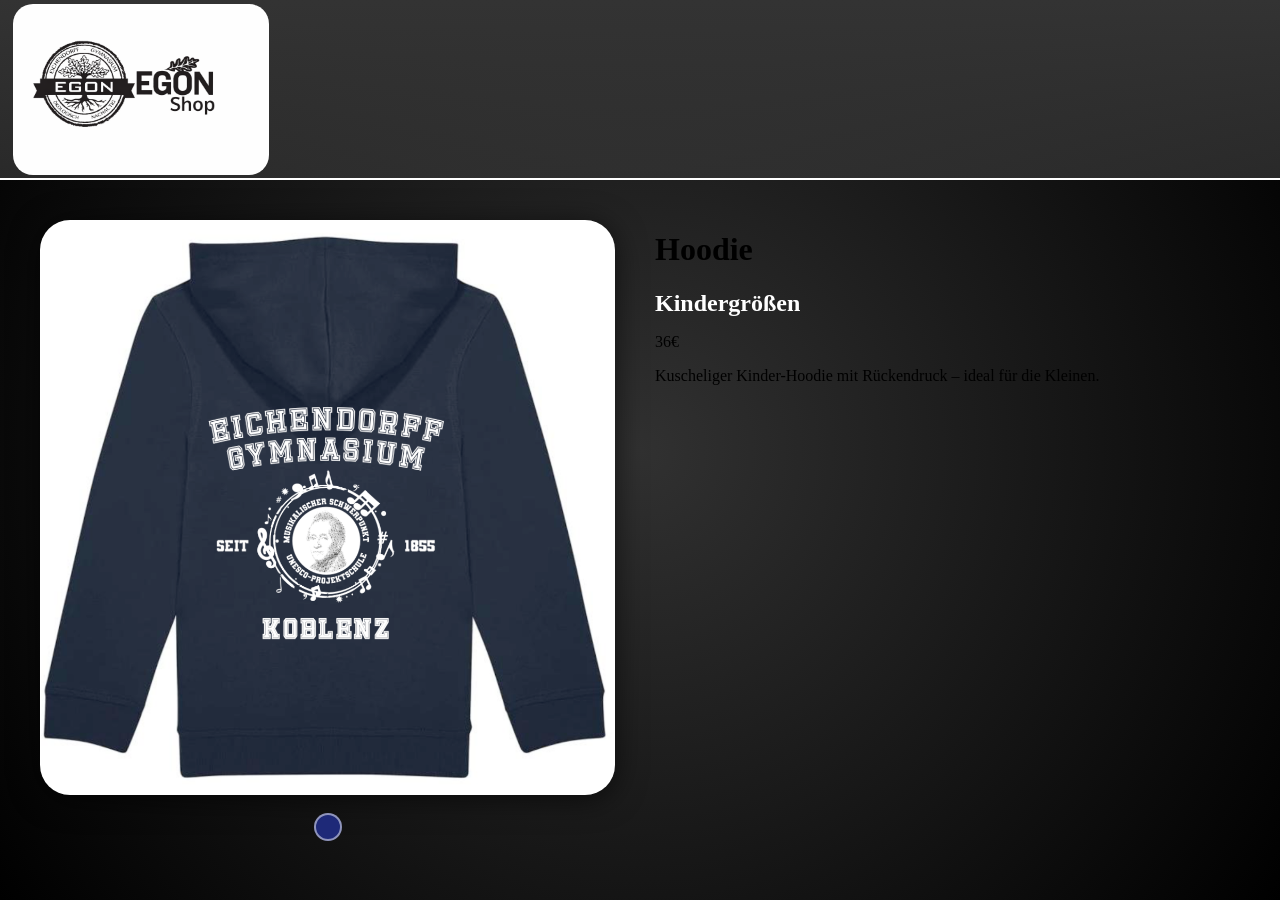
<file: Article.pages/hoodie-child.html>
<!DOCTYPE html>
<html lang="en">
<head>
    <meta charset="UTF-8">
    <meta name="viewport" content="width=device-width, initial-scale=1.0">
    <title>Hoodie Child</title>
    <link rel="stylesheet" href="../mainstyle.css">
    <link rel="stylesheet" href="../homepage.css">
    <link rel="stylesheet" href="../article.page.css">
</head>
<body>
    <div id="topbar">
        <a id="logo" href="../index.html">
            <img src="../img/logo.png" alt="EGON Logo" height="100%" width="auto"/>
        </a>
    </div>

    <div id="content">
        <div class="article-image">
            <img src="../img/products/HoodC/CHoodBP.png" id="hoodieC" alt="Merch Hoodie Child"/>
            <div class="button-container">
                <button id="b" class="color"
                    onclick='event.preventDefault(); document.getElementById("hoodieC").src="../img/products/HoodC/CHoodBP b.png"'>
                </button>
            </div>
        </div>
        <div class="article-info">
            <h1>Hoodie</h1>
            <h2>Kindergrößen</h2>
            <p>36€</p>

            <div class="article-text">
                <p>Kuscheliger Kinder-Hoodie mit Rückendruck – ideal für die Kleinen.</p>
            </div>
        </div>
    </div>
</body>
</html>
</file>
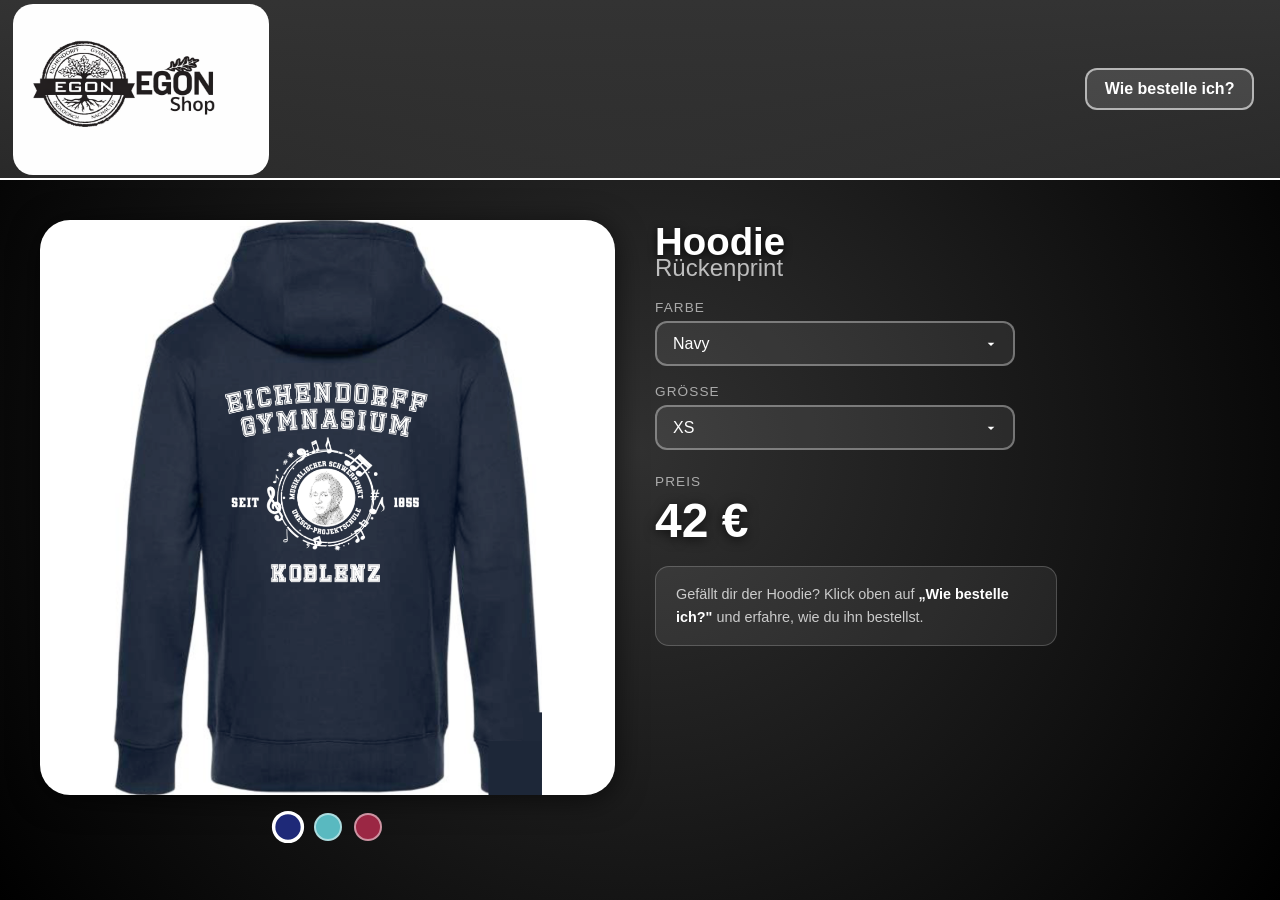
<file: Article.pages/hoodie.html>
<!DOCTYPE html>
<html lang="de">
<head>
    <meta charset="UTF-8">
    <meta name="viewport" content="width=device-width, initial-scale=1.0">
    <title>Hoodie – Rückenprint</title>
    <link rel="stylesheet" href="../mainstyle.css">
    <link rel="stylesheet" href="../article.page.css">
</head>
<body>

    <!-- Bestellguide Modal -->
    <div id="order-modal" class="modal-overlay" onclick="closeModal(event)">
        <div class="modal-box">
            <h2>Wie bestelle ich?</h2>
            <ol>
                <li>Wähle dein Produkt aus.</li>
                <li>Wähle Farbe und Größe.</li>
                <li>Notiere Artikel, Farbe und Größe.</li>
                <li>Überweise den Betrag auf unser Konto: <br />IBAN: DE07 5776 1591 0138 8158 00<br />BIC: GENODED1BNA</li>
                <li>Schreibe diese Infos + deine Email in den Überweisungsgrund deiner Bestellung.</li>
            </ol>
            <p>Bei Fragen einfach melden!</p>
            <button class="modal-close" onclick="document.getElementById('order-modal').classList.remove('open')">Schließen</button>
        </div>
    </div>

    <div id="topbar">
        <a id="logo" href="../index.html">
            <img src="../img/logo.png" alt="EGON Logo" height="100%" width="auto"/>
        </a>
        <button id="order-btn" onclick="document.getElementById('order-modal').classList.add('open')">
            <span class="btn-full">Wie bestelle ich?</span>
            <span class="btn-short">? Bestellen?</span>
        </button>
    </div>

    <div id="content">

        <!-- Bild -->
        <div class="article-image">
            <img src="../img/products/Hood/HoodBP b.png" id="productImg" alt="Hoodie Rückenprint"/>
            <div class="button-container">
                <button id="b" class="color active" onclick="setColor('b')"></button>
                <button id="lb" class="color" onclick="setColor('lb')"></button>
                <button id="r" class="color" onclick="setColor('r')"></button>
            </div>
        </div>

        <!-- Info -->
        <div class="product-info">
            <div>
                <h1>Hoodie</h1>
                <h2>Rückenprint</h2>
            </div>

            <div class="select-group">
                <label for="color-select">Farbe</label>
                <select id="color-select" onchange="onColorSelect()">
                    <option value="b">Navy</option>
                    <option value="lb">Aqua Green</option>
                    <option value="r">Burgundy</option>
                </select>
            </div>

            <div class="select-group">
                <label for="size-select">Größe</label>
                <select id="size-select">
                    <option>XS</option>
                    <option>S</option>
                    <option>M</option>
                    <option>L</option>
                    <option>XL</option>
                    <option>2XL</option>
                </select>
            </div>

            <div class="price-display">
                <span class="price-label">Preis</span>
                <span class="price-amount">42 €</span>
            </div>

            <div class="order-hint">
                Gefällt dir der Hoodie? Klick oben auf
                <strong>„Wie bestelle ich?"</strong> und erfahre, wie du ihn bestellst.
            </div>
        </div>

    </div>

    <script>
        const imgMap = {
            b:  '../img/products/Hood/HoodBP b.png',
            lb: '../img/products/Hood/HoodBP lb.png',
            r:  '../img/products/Hood/HoodBP r.png'
        };

        function setColor(id) {
            document.getElementById('productImg').src = imgMap[id];
            document.getElementById('color-select').value = id;
            document.querySelectorAll('.color').forEach(btn => btn.classList.remove('active'));
            document.getElementById(id).classList.add('active');
        }

        function onColorSelect() {
            const val = document.getElementById('color-select').value;
            setColor(val);
        }

        function closeModal(e) {
            if (e.target === document.getElementById('order-modal')) {
                document.getElementById('order-modal').classList.remove('open');
            }
        }
    </script>

</body>
</html>
</file>
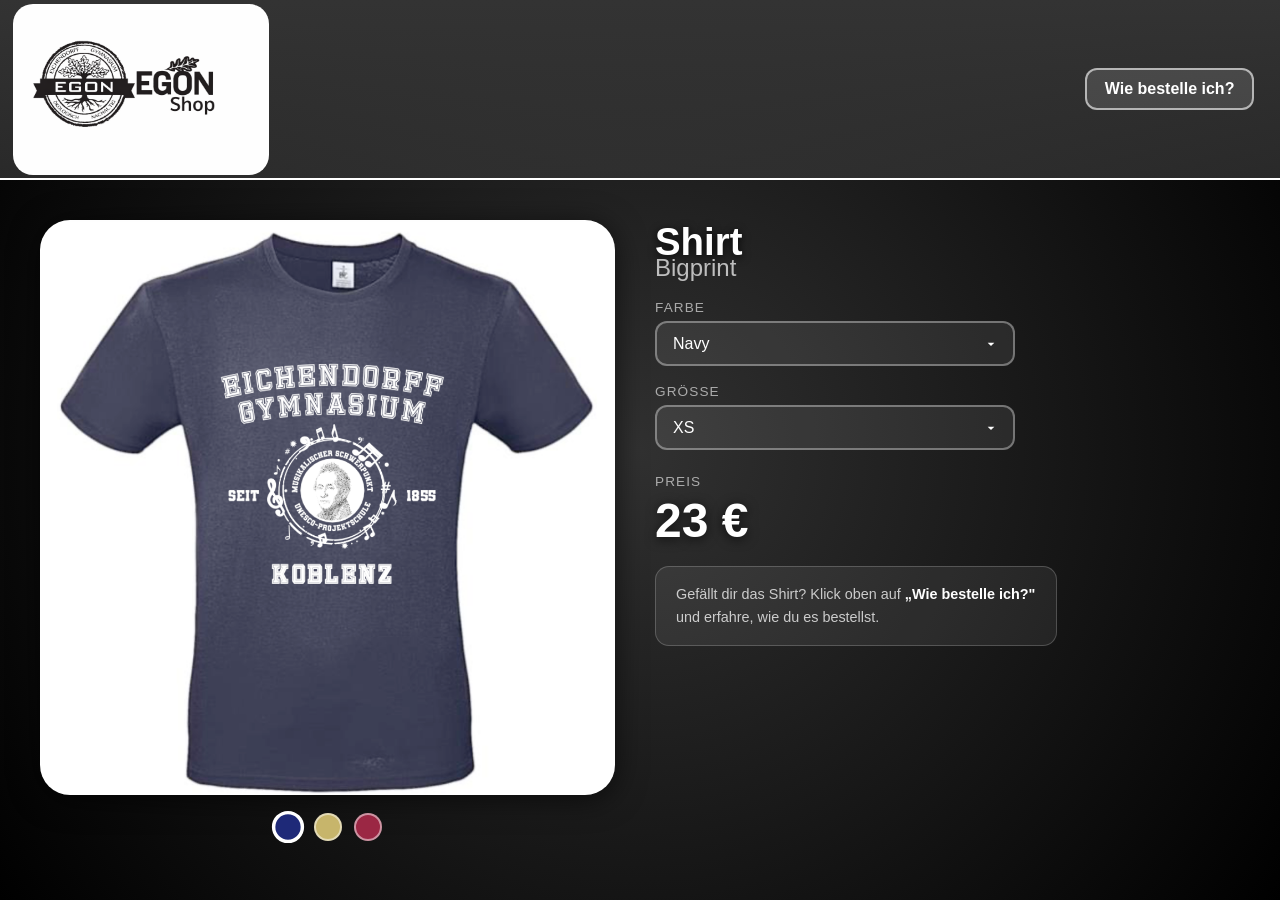
<file: Article.pages/shirt-bigprint.html>
<!DOCTYPE html>
<html lang="de">
<head>
    <meta charset="UTF-8">
    <meta name="viewport" content="width=device-width, initial-scale=1.0">
    <title>Shirt – Bigprint</title>
    <link rel="stylesheet" href="../mainstyle.css">
    <link rel="stylesheet" href="../article.page.css">
</head>
<body>

    <div id="order-modal" class="modal-overlay" onclick="closeModal(event)">
        <div class="modal-box">
            <h2>Wie bestelle ich?</h2>
            <ol>
                <li>Wähle dein Produkt aus.</li>
                <li>Wähle Farbe und Größe.</li>
                <li>Notiere Artikel, Farbe und Größe.</li>
                <li>Überweise den Betrag auf unser Konto: <br />IBAN: DE07 5776 1591 0138 8158 00<br />BIC: GENODED1BNA</li>
                <li>Schreibe diese Infos + deine Email in den Überweisungsgrund deiner Bestellung.</li>
            </ol>
            <p>Bei Fragen einfach melden!</p>
            <button class="modal-close" onclick="document.getElementById('order-modal').classList.remove('open')">Schließen</button>
        </div>
    </div>

    <div id="topbar">
        <a id="logo" href="../index.html">
            <img src="../img/logo.png" alt="EGON Logo" height="100%" width="auto"/>
        </a>
        <button id="order-btn" onclick="document.getElementById('order-modal').classList.add('open')">
            <span class="btn-full">Wie bestelle ich?</span>
            <span class="btn-short">? Bestellen?</span>
        </button>
    </div>

    <div id="content">

        <div class="article-image">
            <img src="../img/products/Shirt BP/Shirt BP b.png" id="productImg" alt="Shirt Bigprint"/>
            <div class="button-container">
                <button id="b" class="color active" onclick="setColor('b')"></button>
                <button id="y" class="color" onclick="setColor('y')"></button>
                <button id="r" class="color" onclick="setColor('r')"></button>
            </div>
        </div>

        <div class="product-info">
            <div>
                <h1>Shirt</h1>
                <h2>Bigprint</h2>
            </div>

            <div class="select-group">
                <label for="color-select">Farbe</label>
                <select id="color-select" onchange="onColorSelect()">
                    <option value="b">Navy</option>
                    <option value="y">Sand</option>
                    <option value="r">Burgundy</option>
                </select>
            </div>

            <div class="select-group">
                <label for="size-select">Größe</label>
                <select id="size-select" onchange="updatePrice()">
                    <optgroup label="Erwachsene">
                        <option data-price="23">XS</option>
                        <option data-price="23">S</option>
                        <option data-price="23">M</option>
                        <option data-price="23">L</option>
                        <option data-price="23">XL</option>
                        <option data-price="23">2XL</option>
                    </optgroup>
                    <optgroup label="Kinder">
                        <option data-price="21">9/11</option>
                        <option data-price="21">12/13</option>
                    </optgroup>
                </select>
            </div>

            <div class="price-display">
                <span class="price-label">Preis</span>
                <span class="price-amount" id="price">23 €</span>
            </div>

            <div class="order-hint">
                Gefällt dir das Shirt? Klick oben auf
                <strong>„Wie bestelle ich?"</strong> und erfahre, wie du es bestellst.
            </div>
        </div>

    </div>

    <script>
        const imgMap = {
            b: '../img/products/Shirt BP/Shirt BP b.png',
            y: '../img/products/Shirt BP/Shirt BP y.png',
            r: '../img/products/Shirt BP/Shirt BP r.png'
        };

        function setColor(id) {
            document.getElementById('productImg').src = imgMap[id];
            document.getElementById('color-select').value = id;
            document.querySelectorAll('.color').forEach(btn => btn.classList.remove('active'));
            document.getElementById(id).classList.add('active');
        }

        function onColorSelect() {
            setColor(document.getElementById('color-select').value);
        }

        function updatePrice() {
            const sel = document.getElementById('size-select');
            document.getElementById('price').textContent =
                sel.options[sel.selectedIndex].dataset.price + ' €';
        }

        function closeModal(e) {
            if (e.target === document.getElementById('order-modal')) {
                document.getElementById('order-modal').classList.remove('open');
            }
        }
    </script>

</body>
</html>
</file>
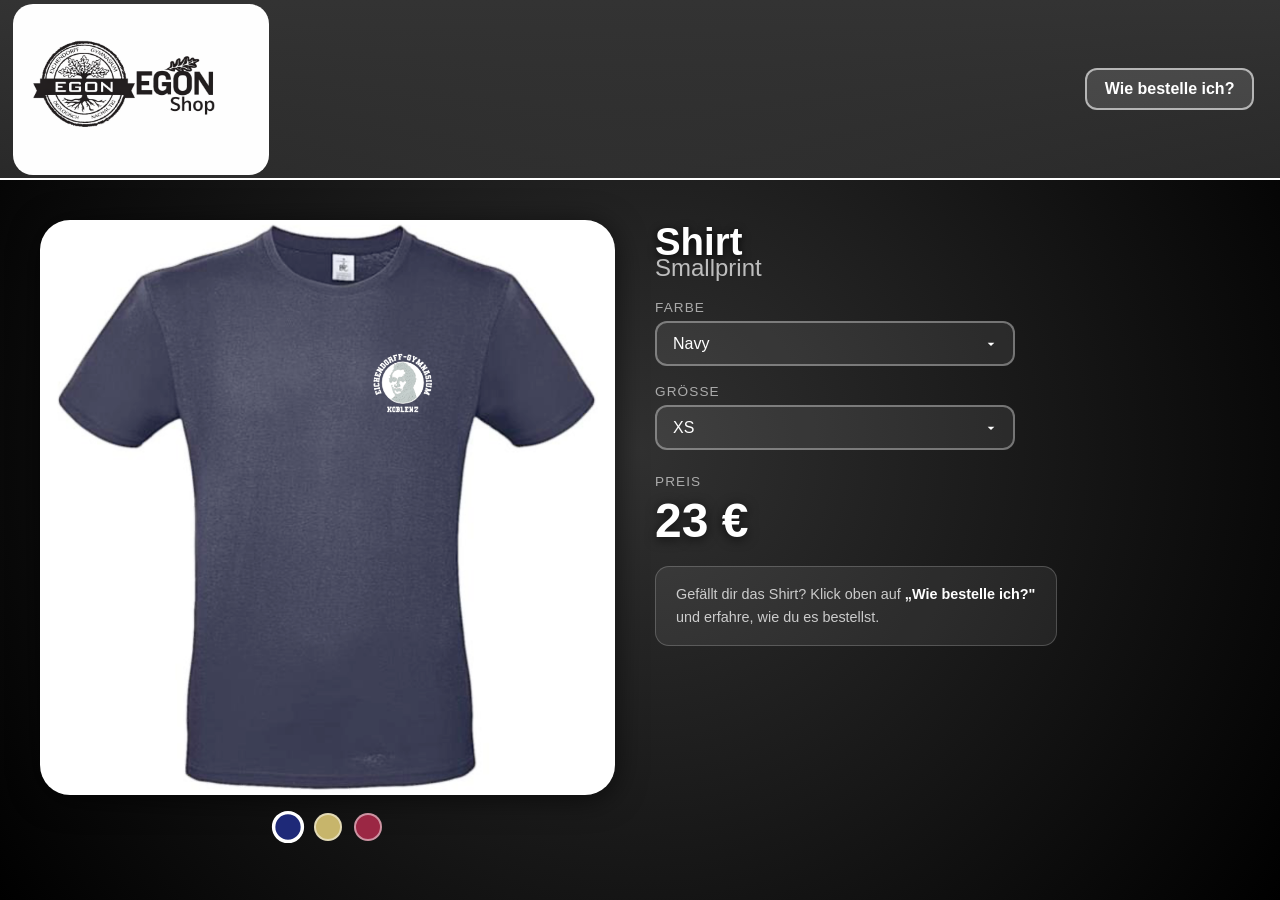
<file: Article.pages/shirt-smallprint.html>
<!DOCTYPE html>
<html lang="de">
<head>
    <meta charset="UTF-8">
    <meta name="viewport" content="width=device-width, initial-scale=1.0">
    <title>Shirt – Smallprint</title>
    <link rel="stylesheet" href="../mainstyle.css">
    <link rel="stylesheet" href="../article.page.css">
</head>
<body>

    <!-- Bestellguide Modal -->
    <div id="order-modal" class="modal-overlay" onclick="closeModal(event)">
        <div class="modal-box">
            <h2>Wie bestelle ich?</h2>
            <ol>
                <li>Wähle dein Produkt aus.</li>
                <li>Wähle Farbe und Größe.</li>
                <li>Notiere Artikel, Farbe und Größe.</li>
                <li>Überweise den Betrag auf unser Konto: <br />IBAN: DE07 5776 1591 0138 8158 00<br />BIC: GENODED1BNA</li>
                <li>Schreibe diese Infos + deine Email in den Überweisungsgrund deiner Bestellung.</li>
            </ol>
            <p>Bei Fragen einfach melden!</p>
            <button class="modal-close" onclick="document.getElementById('order-modal').classList.remove('open')">Schließen</button>
        </div>
    </div>

    <div id="topbar">
        <a id="logo" href="../index.html">
            <img src="../img/logo.png" alt="EGON Logo" height="100%" width="auto"/>
        </a>
        <button id="order-btn" onclick="document.getElementById('order-modal').classList.add('open')">
            <span class="btn-full">Wie bestelle ich?</span>
            <span class="btn-short">? Bestellen?</span>
        </button>
    </div>

    <div id="content">

        <!-- Bild -->
        <div class="article-image">
            <img src="../img/products/Shirt SP/ShirtSP b.png" id="productImg" alt="Shirt Smallprint"/>
            <div class="button-container">
                <button id="b" class="color active" onclick="setColor('b')"></button>
                <button id="y" class="color" onclick="setColor('y')"></button>
                <button id="r" class="color" onclick="setColor('r')"></button>
            </div>
        </div>

        <!-- Info -->
        <div class="product-info">
            <div>
                <h1>Shirt</h1>
                <h2>Smallprint</h2>
            </div>

            <div class="select-group">
                <label for="color-select">Farbe</label>
                <select id="color-select" onchange="onColorSelect()">
                    <option value="b">Navy</option>
                    <option value="y">Sand</option>
                    <option value="r">Burgundy</option>
                </select>
            </div>

            <div class="select-group">
                <label for="size-select">Größe</label>
                <select id="size-select" onchange="updatePrice()">
                    <optgroup label="Erwachsene">
                        <option data-price="23">XS</option>
                        <option data-price="23">S</option>
                        <option data-price="23">M</option>
                        <option data-price="23">L</option>
                        <option data-price="23">XL</option>
                        <option data-price="23">2XL</option>
                    </optgroup>
                    <optgroup label="Kinder">
                        <option data-price="21">9/11</option>
                        <option data-price="21">12/13</option>
                    </optgroup>
                </select>
            </div>

            <div class="price-display">
                <span class="price-label">Preis</span>
                <span class="price-amount" id="price">23 €</span>
            </div>

            <div class="order-hint">
                Gefällt dir das Shirt? Klick oben auf
                <strong>„Wie bestelle ich?"</strong> und erfahre, wie du es bestellst.
            </div>
        </div>

    </div>

    <script>
        const imgMap = {
            b: '../img/products/Shirt SP/ShirtSP b.png',
            y: '../img/products/Shirt SP/ShirtSP y.png',
            r: '../img/products/Shirt SP/ShirtSP r.png'
        };

        function setColor(id) {
            document.getElementById('productImg').src = imgMap[id];
            document.getElementById('color-select').value = id;
            document.querySelectorAll('.color').forEach(btn => btn.classList.remove('active'));
            document.getElementById(id).classList.add('active');
        }

        function onColorSelect() {
            setColor(document.getElementById('color-select').value);
        }

        function updatePrice() {
            const sel = document.getElementById('size-select');
            const price = sel.options[sel.selectedIndex].dataset.price;
            document.getElementById('price').textContent = price + ' €';
        }

        function closeModal(e) {
            if (e.target === document.getElementById('order-modal')) {
                document.getElementById('order-modal').classList.remove('open');
            }
        }
    </script>

</body>
</html>
</file>
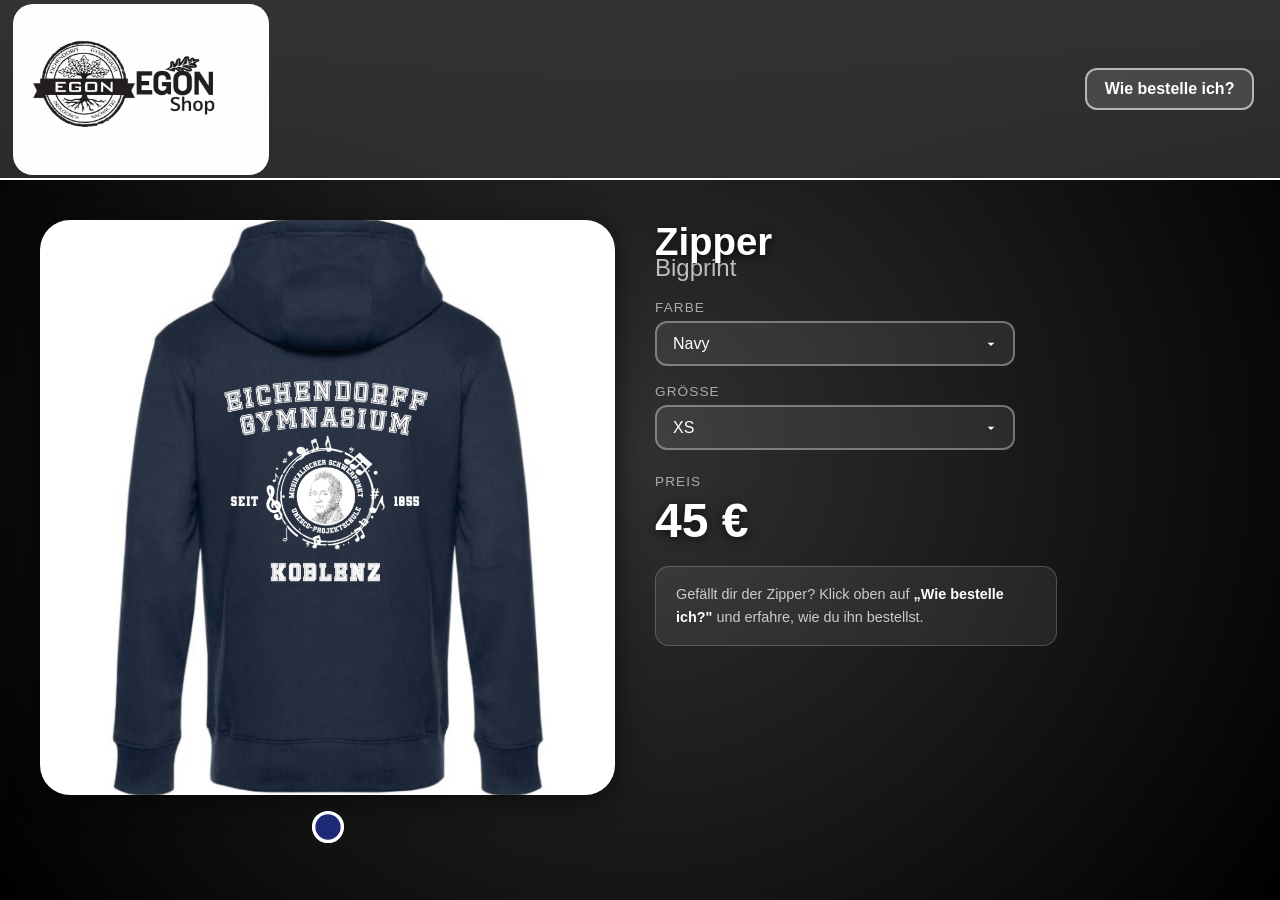
<file: Article.pages/zipper-bigprint.html>
<!DOCTYPE html>
<html lang="de">
<head>
    <meta charset="UTF-8">
    <meta name="viewport" content="width=device-width, initial-scale=1.0">
    <title>Zipper – Bigprint</title>
    <link rel="stylesheet" href="../mainstyle.css">
    <link rel="stylesheet" href="../article.page.css">
</head>
<body>

    <div id="order-modal" class="modal-overlay" onclick="closeModal(event)">
        <div class="modal-box">
            <h2>Wie bestelle ich?</h2>
            <ol>
                <li>Wähle dein Produkt aus.</li>
                <li>Wähle Farbe und Größe.</li>
                <li>Notiere Artikel, Farbe und Größe.</li>
                <li>Überweise den Betrag auf unser Konto: <br />IBAN: DE07 5776 1591 0138 8158 00<br />BIC: GENODED1BNA</li>
                <li>Schreibe diese Infos + deine Email in den Überweisungsgrund deiner Bestellung.</li>
            </ol>
            <p>Bei Fragen einfach melden!</p>
            <button class="modal-close" onclick="document.getElementById('order-modal').classList.remove('open')">Schließen</button>
        </div>
    </div>

    <div id="topbar">
        <a id="logo" href="../index.html">
            <img src="../img/logo.png" alt="EGON Logo" height="100%" width="auto"/>
        </a>
        <button id="order-btn" onclick="document.getElementById('order-modal').classList.add('open')">
            <span class="btn-full">Wie bestelle ich?</span>
            <span class="btn-short">? Bestellen?</span>
        </button>
    </div>

    <div id="content">

        <div class="article-image">
            <img src="../img/products/ZHood BP/ZHood BP.png" id="productImg" alt="Zipper Bigprint"/>
            <div class="button-container">
                <button id="b" class="color active" onclick="setColor('b')"></button>
            </div>
        </div>

        <div class="product-info">
            <div>
                <h1>Zipper</h1>
                <h2>Bigprint</h2>
            </div>

            <div class="select-group">
                <label for="color-select">Farbe</label>
                <select id="color-select" onchange="onColorSelect()">
                    <option value="b">Navy</option>
                </select>
            </div>

            <div class="select-group">
                <label for="size-select">Größe</label>
                <select id="size-select">
                    <option>XS</option>
                    <option>S</option>
                    <option>M</option>
                    <option>L</option>
                    <option>XL</option>
                    <option>2XL</option>
                </select>
            </div>

            <div class="price-display">
                <span class="price-label">Preis</span>
                <span class="price-amount">45 €</span>
            </div>

            <div class="order-hint">
                Gefällt dir der Zipper? Klick oben auf
                <strong>„Wie bestelle ich?"</strong> und erfahre, wie du ihn bestellst.
            </div>
        </div>

    </div>

    <script>
        const imgMap = {
            b: '../img/products/ZHood BP/ZHood BP b.png'
        };

        function setColor(id) {
            document.getElementById('productImg').src = imgMap[id];
            document.getElementById('color-select').value = id;
            document.querySelectorAll('.color').forEach(btn => btn.classList.remove('active'));
            document.getElementById(id).classList.add('active');
        }

        function onColorSelect() {
            setColor(document.getElementById('color-select').value);
        }

        function closeModal(e) {
            if (e.target === document.getElementById('order-modal')) {
                document.getElementById('order-modal').classList.remove('open');
            }
        }
    </script>

</body>
</html>
</file>
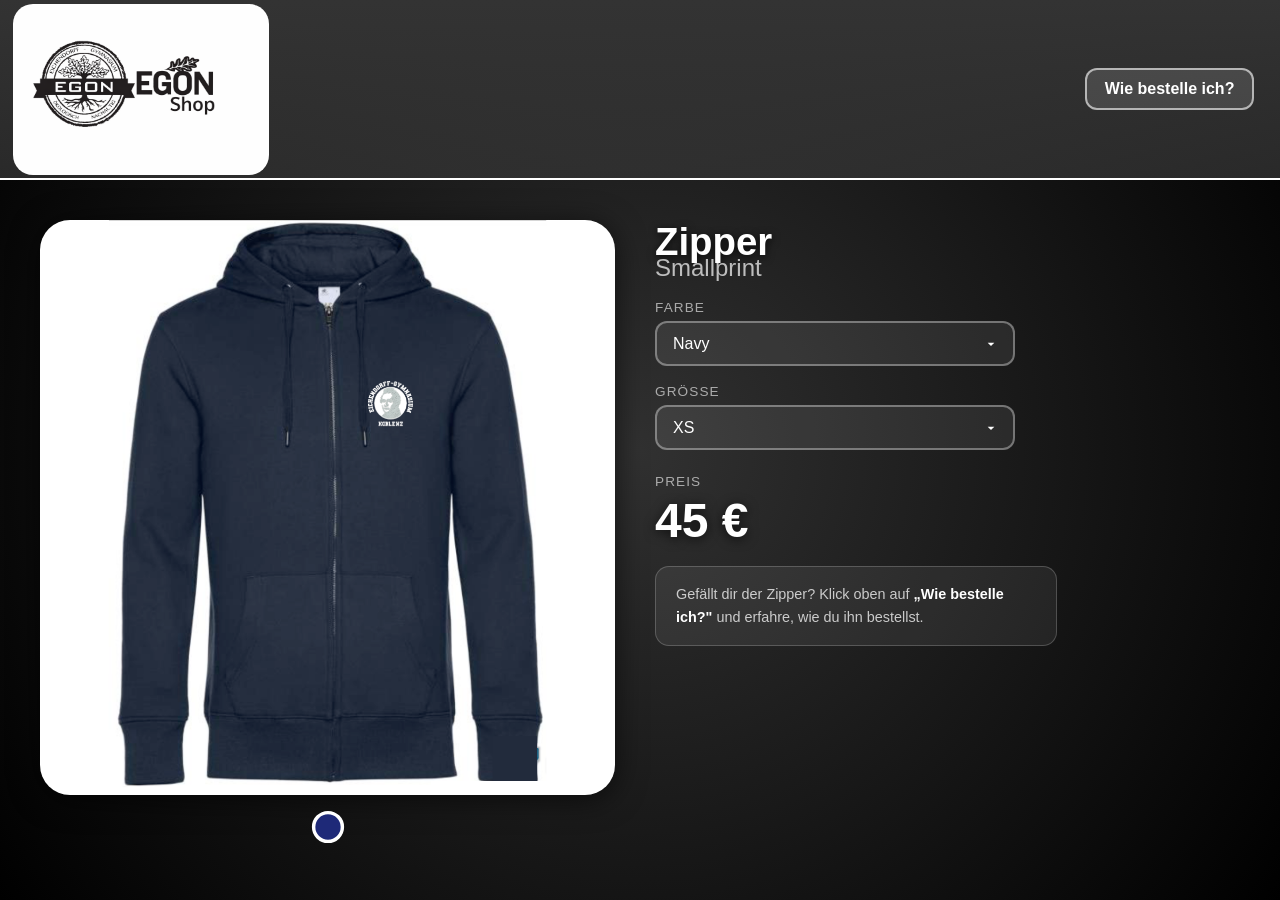
<file: Article.pages/zipper-smallprint.html>
<!DOCTYPE html>
<html lang="de">
<head>
    <meta charset="UTF-8">
    <meta name="viewport" content="width=device-width, initial-scale=1.0">
    <title>Zipper – Smallprint</title>
    <link rel="stylesheet" href="../mainstyle.css">
    <link rel="stylesheet" href="../article.page.css">
</head>
<body>

    <div id="order-modal" class="modal-overlay" onclick="closeModal(event)">
        <div class="modal-box">
            <h2>Wie bestelle ich?</h2>
            <ol>
                <li>Wähle dein Produkt aus.</li>
                <li>Wähle Farbe und Größe.</li>
                <li>Notiere Artikel, Farbe und Größe.</li>
                <li>Überweise den Betrag auf unser Konto: <br />IBAN: DE07 5776 1591 0138 8158 00<br />BIC: GENODED1BNA</li>
                <li>Schreibe diese Infos + deine Email in den Überweisungsgrund deiner Bestellung.</li>
            </ol>
            <p>Bei Fragen einfach melden!</p>
            <button class="modal-close" onclick="document.getElementById('order-modal').classList.remove('open')">Schließen</button>
        </div>
    </div>

    <div id="topbar">
        <a id="logo" href="../index.html">
            <img src="../img/logo.png" alt="EGON Logo" height="100%" width="auto"/>
        </a>
        <button id="order-btn" onclick="document.getElementById('order-modal').classList.add('open')">
            <span class="btn-full">Wie bestelle ich?</span>
            <span class="btn-short">? Bestellen?</span>
        </button>
    </div>

    <div id="content">

        <div class="article-image">
            <img src="../img/products/ZHood SP/ZHood SP1.png" id="productImg" alt="Zipper Smallprint"/>
            <div class="button-container">
                <button id="b" class="color active" onclick="setColor('b')"></button>
            </div>
        </div>

        <div class="product-info">
            <div>
                <h1>Zipper</h1>
                <h2>Smallprint</h2>
            </div>

            <div class="select-group">
                <label for="color-select">Farbe</label>
                <select id="color-select" onchange="onColorSelect()">
                    <option value="b">Navy</option>
                </select>
            </div>

            <div class="select-group">
                <label for="size-select">Größe</label>
                <select id="size-select">
                    <option>XS</option>
                    <option>S</option>
                    <option>M</option>
                    <option>L</option>
                    <option>XL</option>
                    <option>2XL</option>
                </select>
            </div>

            <div class="price-display">
                <span class="price-label">Preis</span>
                <span class="price-amount">45 €</span>
            </div>

            <div class="order-hint">
                Gefällt dir der Zipper? Klick oben auf
                <strong>„Wie bestelle ich?"</strong> und erfahre, wie du ihn bestellst.
            </div>
        </div>

    </div>

    <script>
        const imgMap = {
            b: '../img/products/ZHood SP/ZHood SP.png'
        };

        function setColor(id) {
            document.getElementById('productImg').src = imgMap[id];
            document.getElementById('color-select').value = id;
            document.querySelectorAll('.color').forEach(btn => btn.classList.remove('active'));
            document.getElementById(id).classList.add('active');
        }

        function onColorSelect() {
            setColor(document.getElementById('color-select').value);
        }

        function closeModal(e) {
            if (e.target === document.getElementById('order-modal')) {
                document.getElementById('order-modal').classList.remove('open');
            }
        }
    </script>

</body>
</html>
</file>
<file: mainstyle.css>
body {
    margin: 0;
    padding: 0;
    min-height: 100vh;
    width: 100vw;

    background-image: radial-gradient(circle at center, #313131 0%, #111111 65%, #000000 100%);
    background-repeat: no-repeat;
    background-attachment: fixed;
}

#topbar {
    background-color: hsla(0, 0%, 20%, 0.658);
    height: 20vh;
    position: sticky;
    top: 0;
    width: 100%;
    border-bottom: white 2px solid;
    background: linear-gradient(to top, hsla(0, 0%, 20%, 0.788), hsla(0, 0%, 20%, 1));

    display: flex;
    flex-direction: row;
    flex-wrap: nowrap;
    justify-content: space-between;
    align-items: center;

    z-index: 10;
    box-sizing: border-box;
    padding-right: 2vw;
}

#logo {
    display: inline-block;
    height: 19vh;
    width: auto;
    margin-left: 1vw;
    margin-top: 0.5vh;
    margin-bottom: 0.5vh;
    padding-right: 1vw;
    flex-shrink: 0;
}

#logo img {
    border-radius: 20px;
    height: 100%;
    width: auto;
}

a {
    text-decoration: none;
    color: white;
}

/* ── Bestellguide-Button ── */
#order-btn {
    background: rgba(255, 255, 255, 0.12);
    border: 2px solid rgba(255, 255, 255, 0.6);
    border-radius: 12px;
    color: white;
    font-size: clamp(0.75rem, 1.5vw, 1rem);
    font-family: Arial, Helvetica, sans-serif;
    font-weight: bold;
    padding: 10px 18px;
    cursor: pointer;
    white-space: nowrap;
    transition: background 0.2s ease, border-color 0.2s ease;
    flex-shrink: 0;
}

#order-btn:hover {
    background: rgba(255, 255, 255, 0.22);
    border-color: white;
}

/* Lange Bezeichnung → sichtbar bis 500px, kurze ab 500px */
#order-btn .btn-short {
    display: none;
}

@media (max-width: 500px) {
    #order-btn .btn-full  { display: none; }
    #order-btn .btn-short { display: inline; }
}

/* ── Modal ── */
.modal-overlay {
    display: none;
    position: fixed;
    inset: 0;
    background: rgba(0, 0, 0, 0.75);
    z-index: 100;
    justify-content: center;
    align-items: center;
}

.modal-overlay.open {
    display: flex;
}

.modal-box {
    background: linear-gradient(135deg, #2a2a2a, #1a1a1a);
    border: 2px solid rgba(255, 255, 255, 0.4);
    border-radius: 20px;
    color: white;
    padding: 40px;
    max-width: 520px;
    width: 90%;
    font-family: Arial, Helvetica, sans-serif;
    box-shadow: 0 8px 40px rgba(0, 0, 0, 0.8);
}

.modal-box h2 {
    margin-top: 0;
    font-size: 1.5rem;
    border-bottom: 1px solid rgba(255, 255, 255, 0.3);
    padding-bottom: 12px;
    margin-bottom: 20px;
}

.modal-box p {
    line-height: 1.7;
    color: rgba(255, 255, 255, 0.9);
    margin: 0 0 12px;
}

.modal-box ol {
    padding-left: 20px;
    line-height: 2;
    color: rgba(255, 255, 255, 0.9);
}

.modal-close {
    margin-top: 24px;
    background: rgba(255,255,255,0.15);
    border: 2px solid rgba(255,255,255,0.5);
    border-radius: 10px;
    color: white;
    font-size: 0.95rem;
    padding: 10px 24px;
    cursor: pointer;
    transition: background 0.2s;
}

.modal-close:hover {
    background: rgba(255,255,255,0.25);
}
</file>
<file: homepage.css>
#merch {
    display: grid;
    grid-auto-flow: row;
    grid-template-columns: repeat(auto-fit, minmax(250px, 30vw));
    gap: 2vh 2vw;
    padding: 2vh;
    margin-top: 1vh;

    justify-content: center;
}

.merchcard {
    background-color: hsla(70 0% 19.9% / 0.39);
    border-radius: 30px;
    padding: 20px;
    width: 25vw;
    height: auto;
    margin: 2px;

    display: flex;
    flex-direction: column;
    flex-wrap: nowrap;
    justify-content: center;
    align-items: center;
    align-content: space-around;

    border-color: white;
    border-width: 2px;
    border-style: solid;
    box-shadow: 2px 2px 20px rgb(0, 0, 0);
}

.merchcard:hover {
    box-shadow: 1px 1px 20px 10px rgb(0, 0, 0);
    transition: box-shadow, scale 0.2s ease-in;
    scale: 1.02;
}

.merchcard img {
    width: 23vw;
    height: auto;
    border-radius: 20px;
}

.merchcard h1, h2 {
    margin-top: 5px;
    margin-bottom: 3px;
    color: white;
}

.merchcard p {
    color: white;
    font-size: 1.1rem;
    font-weight: bold;
}

.button-container {
    display: flex;
    gap: 10px;
    justify-content: center;
    width: 100%;
    margin-top: 10px;
    margin-bottom: 5px;
}

.color {
    border-radius: 100px;
    height: 25px;
    width: 25px;
    border: rgb(94, 94, 94) solid 2px;
    cursor: pointer;
}

.color:hover {
    border: rgb(94, 94, 94) solid 4px;
    transition: border 0.2s ease-in;
    scale: 1.1;
    transition: scale 0.2s ease-in;
}

/* Farb-IDs */
#b  { background-color: rgb(57, 71, 255); }
#lb { background-color: hsl(184, 62%, 62%); }
#r  { background-color: hsl(0, 100%, 67%); }
#y  { background-color: hsl(48, 55%, 64%); }

/* ── Responsive Homepage ── */
@media (max-width: 700px) {
    #merch {
        grid-template-columns: 1fr;
    }
    .merchcard {
        width: 85vw;
    }
    .merchcard img {
        width: 75vw;
    }
}
</file>
<file: article.page.css>
#content {
    width: 100%;
    min-height: calc(100vh - 20vh);
    padding: 30px;
    display: grid;
    grid-template-columns: 1fr 1fr;
    align-items: start;
    gap: 30px;
    box-sizing: border-box;
}

/* ── Bild-Seite ── */
.article-image {
    width: 100%;
    height: auto;
    padding: 10px;
    box-sizing: border-box;
    position: sticky;
    top: calc(20vh + 20px);
}

.article-image img {
    border-radius: 30px;
    object-fit: contain;
    width: 100%;
    height: auto;
    box-shadow: 0 4px 30px rgba(0,0,0,0.6);
}

.article-image .button-container {
    display: flex;
    justify-content: center;
    gap: 12px;
    margin-top: 14px;
}

/* ── Info-Seite ── */
.product-info {
    color: white;
    font-family: Arial, Helvetica, sans-serif;
    display: flex;
    flex-direction: column;
    gap: 18px;
    padding: 10px 0;
}

.product-info h1 {
    font-size: clamp(1.8rem, 3vw, 2.8rem);
    margin: 0;
    text-shadow: 0 2px 8px rgba(0,0,0,0.8);
}

.product-info h2 {
    font-size: clamp(1rem, 2vw, 1.5rem);
    margin: -10px 0 0;
    color: rgba(255,255,255,0.7);
    font-weight: normal;
}

/* ── Dropdowns ── */
.select-group {
    display: flex;
    flex-direction: column;
    gap: 6px;
}

.select-group label {
    font-size: 0.85rem;
    text-transform: uppercase;
    letter-spacing: 0.08em;
    color: rgba(255,255,255,0.6);
}

.select-group select {
    appearance: none;
    -webkit-appearance: none;
    background: rgba(255,255,255,0.08);
    border: 2px solid rgba(255,255,255,0.35);
    border-radius: 12px;
    color: white;
    font-size: 1rem;
    font-family: Arial, Helvetica, sans-serif;
    padding: 12px 40px 12px 16px;
    cursor: pointer;
    transition: border-color 0.2s, background 0.2s;
    background-image: url("data:image/svg+xml,%3Csvg xmlns='http://www.w3.org/2000/svg' width='16' height='16' viewBox='0 0 24 24'%3E%3Cpath fill='white' d='M7 10l5 5 5-5z'/%3E%3C/svg%3E");
    background-repeat: no-repeat;
    background-position: right 14px center;
    width: 100%;
    max-width: 360px;
}

.select-group select:hover,
.select-group select:focus {
    border-color: rgba(255,255,255,0.8);
    background-color: rgba(255,255,255,0.14);
    outline: none;
}

.select-group select option {
    background: #2a2a2a;
    color: white;
}

/* ── Preisanzeige ── */
.price-display {
    margin-top: 6px;
}

.price-display .price-label {
    font-size: 0.85rem;
    text-transform: uppercase;
    letter-spacing: 0.08em;
    color: rgba(255,255,255,0.6);
    display: block;
    margin-bottom: 4px;
}

.price-display .price-amount {
    font-size: clamp(2rem, 4vw, 3rem);
    font-weight: bold;
    color: white;
    text-shadow: 0 2px 12px rgba(0,0,0,0.7);
}

/* ── Hinweisbox ── */
.order-hint {
    background: rgba(255,255,255,0.07);
    border: 1px solid rgba(255,255,255,0.2);
    border-radius: 14px;
    padding: 16px 20px;
    font-size: 0.9rem;
    color: rgba(255,255,255,0.75);
    line-height: 1.6;
    max-width: 360px;
}

.order-hint strong {
    color: white;
}

/* ── Color Buttons (Artikel-Seite) ── */
.color {
    border-radius: 100px;
    height: 28px;
    width: 28px;
    border: rgba(255,255,255,0.5) solid 2px;
    cursor: pointer;
    transition: border 0.15s, scale 0.15s;
}

.color:hover,
.color.active {
    border: white solid 3px;
    scale: 1.15;
}

#b  { background-color: rgb(30, 41, 120); }
#lb { background-color: hsl(184, 45%, 55%); }
#r  { background-color: hsl(345, 60%, 38%); }
#y  { background-color: hsl(48, 45%, 60%); }

/* ── Responsive ── */
@media (max-width: 750px) {
    #content {
        grid-template-columns: 1fr;
        padding: 16px;
        gap: 20px;
    }

    .article-image {
        position: static;
    }

    .select-group select {
        max-width: 100%;
    }

    .order-hint {
        max-width: 100%;
    }
}
</file>
